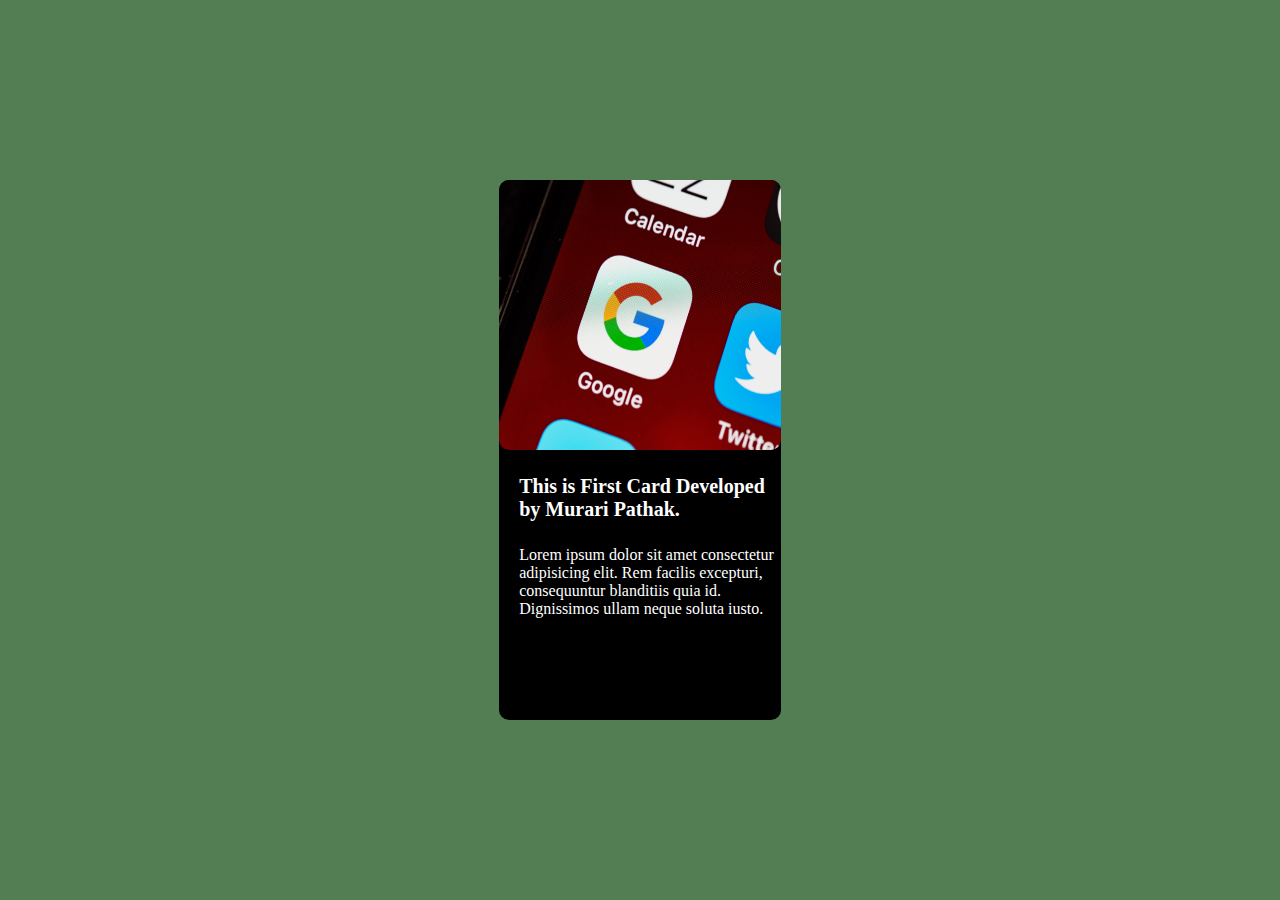
<file: index.html>
<!DOCTYPE html>
<html lang="en">
<head>
    <meta charset="UTF-8">
    <meta name="viewport" content="width=device-width, initial-scale=1.0">
    <title>Card One </title>
    <link rel="stylesheet" href="style.css">
</head>
<body>
    <div class="container">
        <div class="card">
            <img src="Twitter.jpg" alt="Radhe-Radhe">

            <h2>This is First Card Developed by Murari Pathak.</h2>

            <p>Lorem ipsum dolor sit amet consectetur adipisicing elit.
               Rem facilis excepturi, consequuntur blanditiis quia id. 
               Dignissimos ullam neque soluta iusto.</p>
        </div>
    </div>
</body>  
</html>
</file>
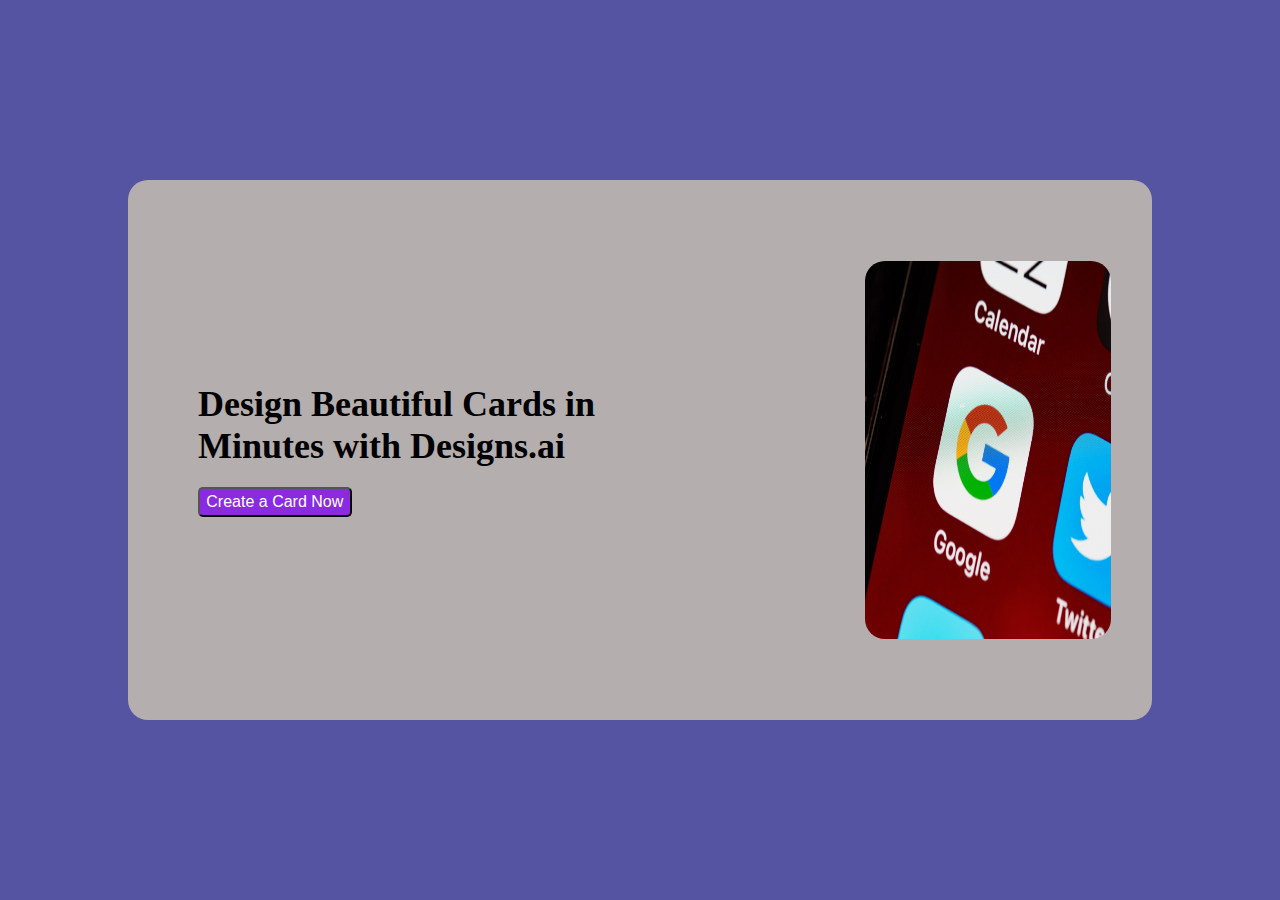
<file: Card2/index.html>
<!DOCTYPE html>
<html lang="en">
<head>
    <meta charset="UTF-8">
    <meta name="viewport" content="width=device-width, initial-scale=1.0">
    <title>Card Two</title>
    <link rel="stylesheet" href="style.css">
</head>
<body>
    <div class="container">
        <div class="card">
            <div class="First_div">
                <h3>Design Beautiful Cards in Minutes with Designs.ai</h3>
                <button class="btn">
                    Create a Card Now
                </button>
            </div>
            <div class="Second_div">
                <img src="Twitter.jpg" alt="Radhe-Radhe">
            </div>
        </div>
    </div>
</body>
</html>
</file>
<file: style.css>
*{
    margin: 0;
    padding: 0;
    box-sizing: border-box;
}

.container{
    height: 100vh;
    width: 100vw;
    background-color: rgb(83, 126, 83);

    display: flex;
    
    align-items: center;
    justify-content: center;
    
    
}

.card {
    height: 60%;
    width: 22%;
    background-color: black;
    border-radius: 10px;
    display: flex;
    align-items: center;
    flex-direction: column;
    gap: 25px;
}

.card img{
    width: 100%;
    height: 50%;
    margin-top: 0px;
    border-radius: 10px;
}

.card h2{
    margin-left: 20px;
    color: white;
    font-size: 20px;
}

.card p{
    color: white;
    margin-left: 20px;
}
</file>
<file: Card2/style.css>
*{
    margin: 0;
    padding: 0;
    box-sizing: border-box;
}

.container{
    height: 100vh;
    width: 100vw;
    background-color: rgb(84, 84, 163);

    display: flex;
    align-items: center;
    justify-content: center; 
}

.card{
    height: 60%;
    width: 80%;
    background-color: rgb(180, 174, 174);
    border-radius: 20px;

    display: flex;
    align-items: center;
    justify-content: space-between;
}

.First_div{
    margin-left: 30px;
    width: 50%;
}

h3{
    margin-left: 40px;
    font-size: 36px;
    font-weight: 900;
}

.btn{
    margin-top: 20px;
    margin-left: 40px;
    height: 30px;
    width: 30%;
    background-color: blueviolet;
    color: white;
    font-size: 16px;
    border-radius: 5px;
    box-shadow: 2px;
    cursor: pointer;
}

.Second_div{
    height: 100%;
    width: 30%;
    display: flex;
    align-items: center;
} 

.Second_div img{
    height: 70%;
    width: 80%;
    border-radius: 20px;
    margin-left: 20px;
}
</file>
